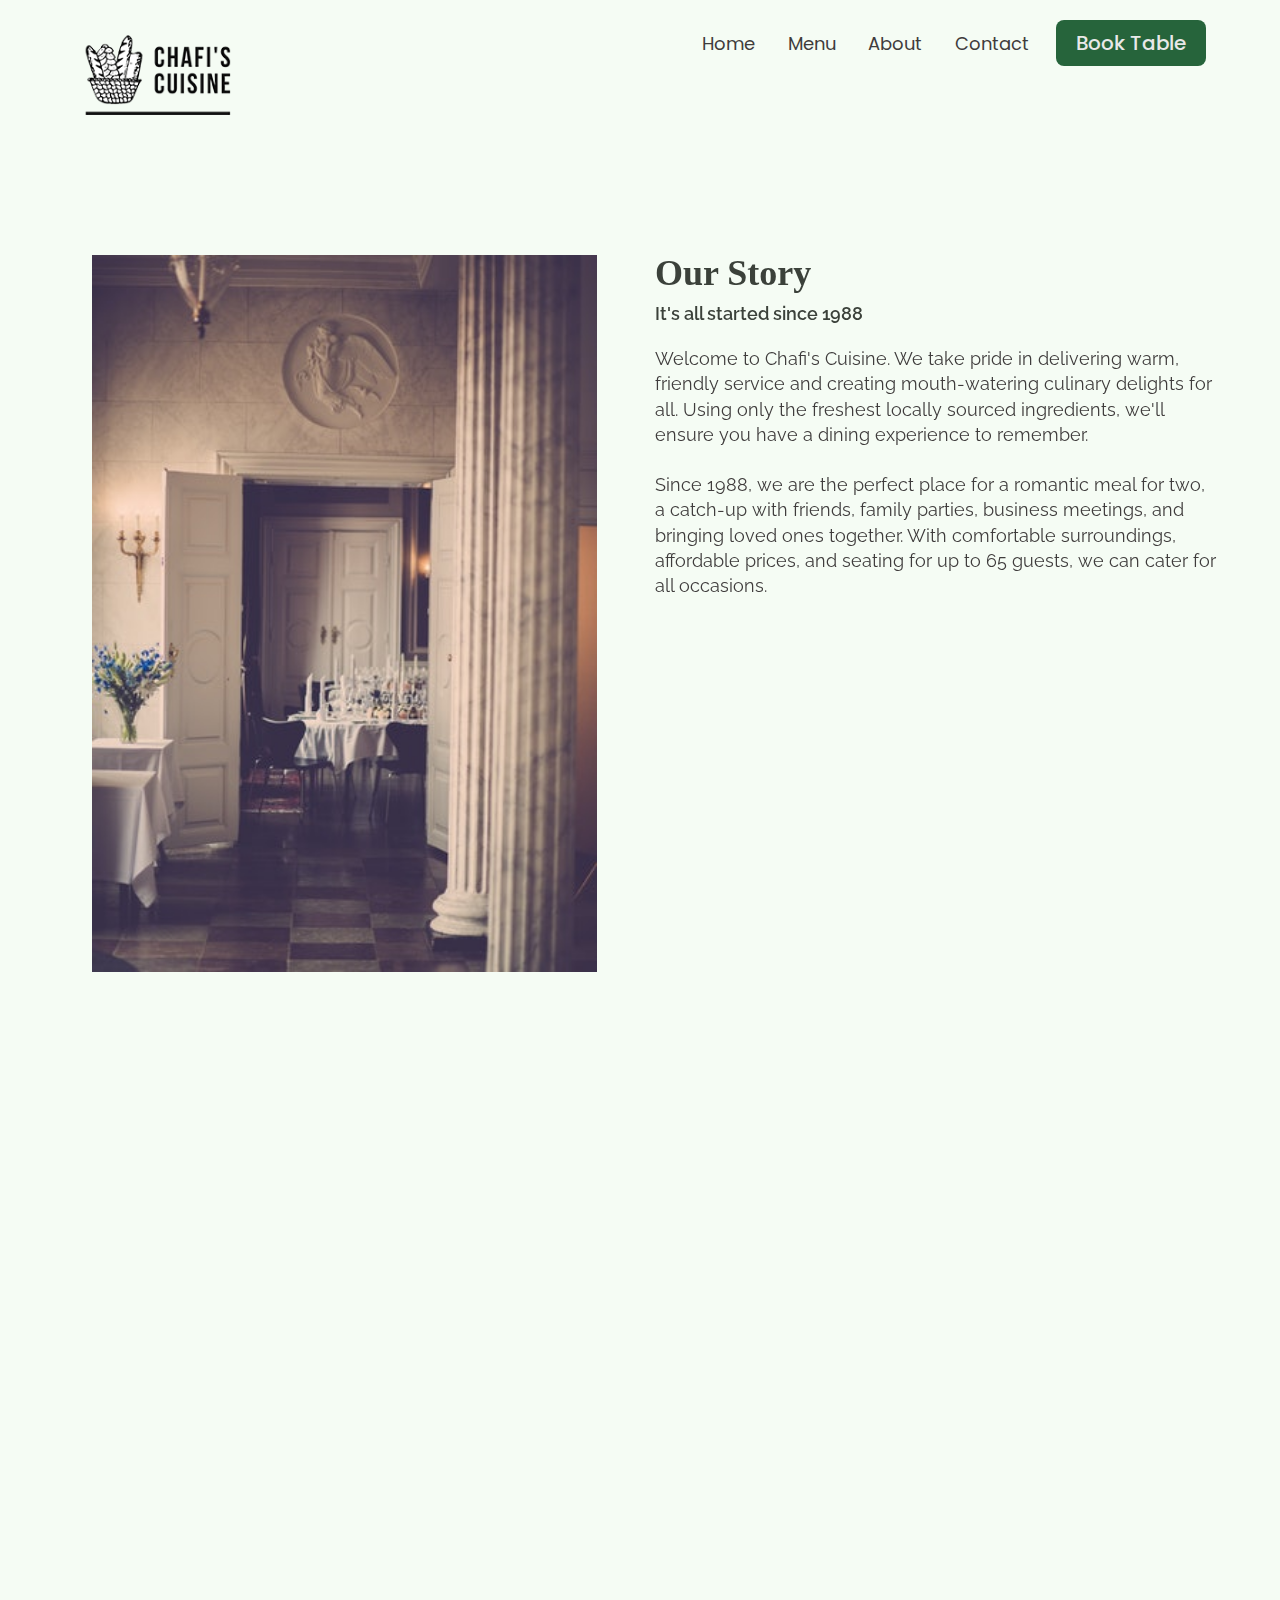
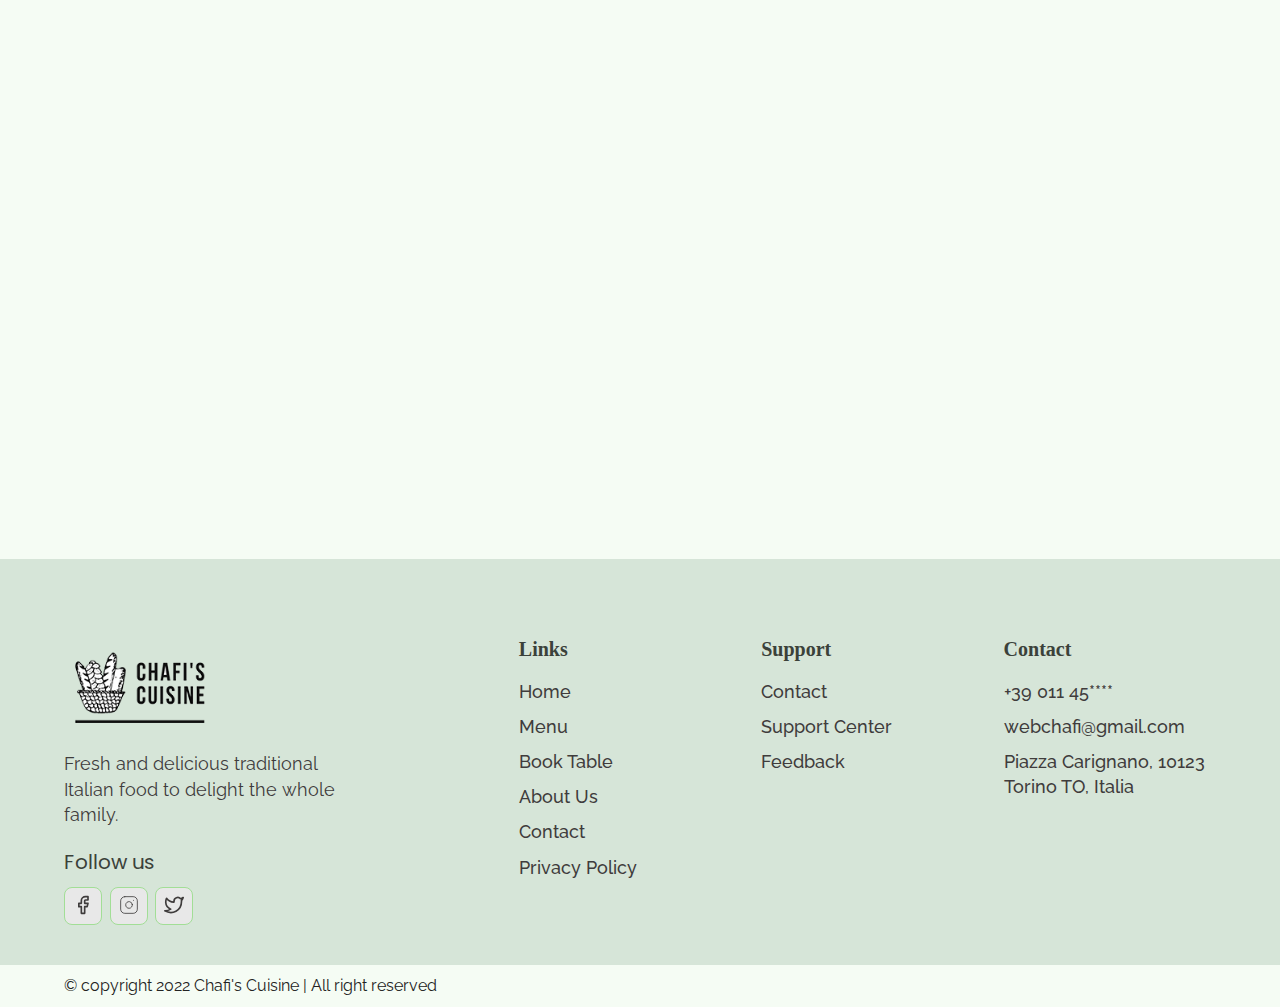
<file: about.html>
<!DOCTYPE html>
<html lang="en">
  <head>
    <meta charset="UTF-8" />
    <meta http-equiv="X-UA-Compatible" content="IE=edge" />
    <meta name="viewport" content="width=device-width, initial-scale=1.0" />
    <title>About | Chafi's Cuisine</title>
    <link rel="stylesheet" href="./reset.css" />
    <link rel="stylesheet" href="./globalStyles.css" />
    <link rel="stylesheet" href="./components.css" />
    <link rel="stylesheet" href="./about.css">
    <!-- aos css -->
    <link rel="stylesheet" href="https://unpkg.com/aos@next/dist/aos.css" />
  </head>

  <body>
    <!-- Nav Section -->
    <div class="nav">
      <div class="container">
        <div class="nav__wrapper">
          <a href="./index.html" class="logo">
            <img src="./images/chafis.png" alt="Chafi's Cuisine" />
          </a>
          <nav>
            <div class="nav__icon">
              <svg
                xmlns="http://www.w3.org/2000/svg"
                width="24"
                height="24"
                viewBox="0 0 24 24"
                fill="none"
                stroke="currentColor"
                stroke-width="2"
                stroke-linecap="round"
                stroke-linejoin="round"
              >
                <line x1="3" y1="12" x2="21" y2="12" />
                <line x1="3" y1="6" x2="21" y2="6" />
                <line x1="3" y1="18" x2="21" y2="18" />
              </svg>
            </div>
            <div class="nav__bgOverlay"></div>
            <ul class="nav__list">
              <div class="nav__close">
                <svg
                  xmlns="http://www.w3.org/2000/svg"
                  width="24"
                  height="24"
                  viewBox="0 0 24 24"
                  fill="none"
                  stroke="currentColor"
                  stroke-width="2"
                  stroke-linecap="round"
                  stroke-linejoin="round"
                >
                  <line x1="18" y1="6" x2="6" y2="18" />
                  <line x1="6" y1="6" x2="18" y2="18" />
                </svg>
              </div>

              <div class="nav__list__wrapper">
                <li>
                  <a href="./index.html" class="nav__link">Home</a>
                </li>
                <li>
                  <a href="./menu.html" class="nav__link">Menu</a>
                </li>
                <li>
                  <a href="./about.html" class="nav__link">About</a>
                </li>
                <li>
                  <a href="./contact.html" class="nav__link">Contact</a>
                </li>
                <li>
                  <a href="./booking.html" class="btn primary-btn"
                    >Book Table</a
                  >
                </li>
              </div>
            </ul>
          </nav>
        </div>
      </div>
    </div>
    <!-- End Nav Section -->
    <!-- Our Story -->
    <section id="ourStory" data-aos="fade-up">
      <div class="container">
        <div class="ourStory__wrapper">
          <div class="ourStory__img">
            <img src="./images/our-story-img.jpg" alt="chafi's cuisine">
          </div>
          <div class="ourStory__info">
            <h3 class="ourStory__title">
             Our Story 
            </h3>
            <p class="ourStory__subtitle">
              It's all started since 1988
            </p>
            <p class="ourStory__text">
              Welcome to Chafi's Cuisine. We take pride in delivering warm, friendly service and creating mouth-watering culinary delights for all. Using only the freshest locally sourced ingredients, we'll ensure you have a dining experience to remember. 
              <br></br>
              Since 1988, we are the perfect place for a romantic meal for two, a catch-up with friends, family parties, business meetings, and bringing loved ones together. With comfortable surroundings, affordable prices, and seating for up to 65 guests, we can cater for all occasions. 
            </p>
          </div>
        </div>
      </div>
    </section>
    <!-- End Our Story -->
    <!-- Our Goals -->
    <section id="ourGoals" data-aos="fade-down">
      <div class="container">
        <div class="ourGoals__info">
          <h3 class="ourGoals__title">
            Our Goals
          </h3>
          <p class="ourGoals__text">
            We shall sell delicious and remarkable food and beverages that meet the highest quality, freshness, and seasonality criteria while combining modern-creative and classic cooking traditions. By showcasing warmth, graciousness, efficiency, skill, professionalism, and integrity in our work, we will continually serve our consumers with exceptional service. To have every customer who comes through our doors leave impressed by their experience at Chafi's Cuisine and excited to come back again. 
          </p>
        </div>
        <div class="ourGoals__imgs__wrapper">
          <div class="ourGoals__img1">
            <img src="./images/our-goals-img1.jpg" alt="img">
          </div>
            <div class="ourGoals__img2">
              <img src="./images/our-goals-img2.png" alt="img">
            </div>
            <div class="ourGoals__img3">
              <img src="./images/our-goals-img3.jpg" alt="img">
            </div>
        </div>
      </div>
    </section>
    <!-- End Our Goals -->
    <!-- Footer -->
    <footer>
      <div class="container">
        <div class="footer__wrapper">
          <div class="footer__col1">
            <div class="footer__logo">
              <img src="./images/chafis.png" alt="Chafi's Cuisine" />
            </div>
            <p class="footer__desc">
              Fresh and delicious traditional Italian food to delight the
              whole family.
            </p>
            <div class="footer__socials">
              <h4 class="footer__socials__title">Follow us</h4>
              <ol>
                <li>
                  <a href="">
                    <svg
                      xmlns="http://www.w3.org/2000/svg"
                      width="24"
                      height="24"
                      viewBox="0 0 24 24"
                      fill="none"
                      stroke="currentColor"
                      stroke-width="2"
                      stroke-linecap="round"
                      stroke-linejoin="round"
                    >
                      <path
                        d="M18 2h-3a5 5 0 0 0-5 5v3H7v4h3v8h4v-8h3l1-4h-4V7a1 1 0 0 1 1-1h3z"
                      />
                    </svg>
                  </a>
                </li>
                <li>
                  <a href="">
                    <svg
                      xmlns="http://www.w3.org/2000/svg"
                      width="24"
                      height="24"
                      viewBox="0 0 24 24"
                      fill="none"
                      stroke="currentColor"
                      stroke-width="1"
                      stroke-linecap="round"
                      stroke-linejoin="round"
                    >
                      <rect x="2" y="2" width="20" height="20" rx="5" ry="5" />
                      <path
                        d="M16 11.37A4 4 0 1 1 12.63 8 4 4 0 0 1 16 11.37z"
                      />
                      <line x1="17.5" y1="6.5" x2="17.51" y2="6.5" />
                    </svg>
                  </a>
                </li>
                <li>
                  <a href="">
                    <svg
                      xmlns="http://www.w3.org/2000/svg"
                      width="24"
                      height="24"
                      viewBox="0 0 24 24"
                      fill="none"
                      stroke="currentColor"
                      stroke-width="2"
                      stroke-linecap="round"
                      stroke-linejoin="round"
                    >
                      <path
                        d="M23 3a10.9 10.9 0 0 1-3.14 1.53 4.48 4.48 0 0 0-7.86 3v1A10.66 10.66 0 0 1 3 4s-4 9 5 13a11.64 11.64 0 0 1-7 2c9 5 20 0 20-11.5a4.5 4.5 0 0 0-.08-.83A7.72 7.72 0 0 0 23 3z"
                      />
                    </svg>
                  </a>
                </li>
              </ol>
            </div>
          </div>
          <div class="footer__col2">
              <h3 class="footer__text__title">
                  Links
              </h3>
              <ol class="footer__text">
                  <li>
                      <a href="./index.html">Home</a>
                  </li>
                  <li>
                    <a href="./menu.html">Menu</a>
                </li>
                <li>
                    <a href="./booking.html">Book Table</a>
                </li>
                <li>
                    <a href="./about.html">About Us</a>
                </li>
                <li>
                    <a href="./contact.html">Contact</a>
                </li>
                <li>
                    <a href="#">Privacy Policy</a>
                </li>
              </ol>
          </div>
          <div class="footer__col3">
            <h3 class="footer__text__title">
                Support
            </h3>
            <ol class="footer__text">
                <li>
                    <a href="./index.html">Contact</a>
                </li>
                <li>
                  <a href="#">Support Center</a>
              </li>
              <li>
                  <a href="#">Feedback</a>
              </li>
            </ol>
        </div>
        <div class="footer__col4">
            <h3 class="footer__text__title">
                Contact
            </h3>
            <ol class="footer__text">
                <li>
                    <a href="tel:+39 011 45****">+39 011 45****</a>
                </li>
                <li>
                  <a href="mailto:webchafi@gmail.com">webchafi@gmail.com</a>
              </li>
              <li>
                  <a href="#">Piazza Carignano, 10123 Torino TO, Italia</a>
              </li>
            </ol>
        </div>
        </div>
      </div>
    </footer>
    <div id="copyright">
        <div class="container">
            <p class="copyright__text">
                © copyright 2022 Chafi's Cuisine | All right reserved 
            </p>
        </div>
    </div>
    <!-- End Footer -->

    <!-- aso script -->
    <script src="https://unpkg.com/aos@next/dist/aos.js"></script>
    <!-- custom script -->
    <script src="./main.js"></script>
  </body>
</html>
</file>
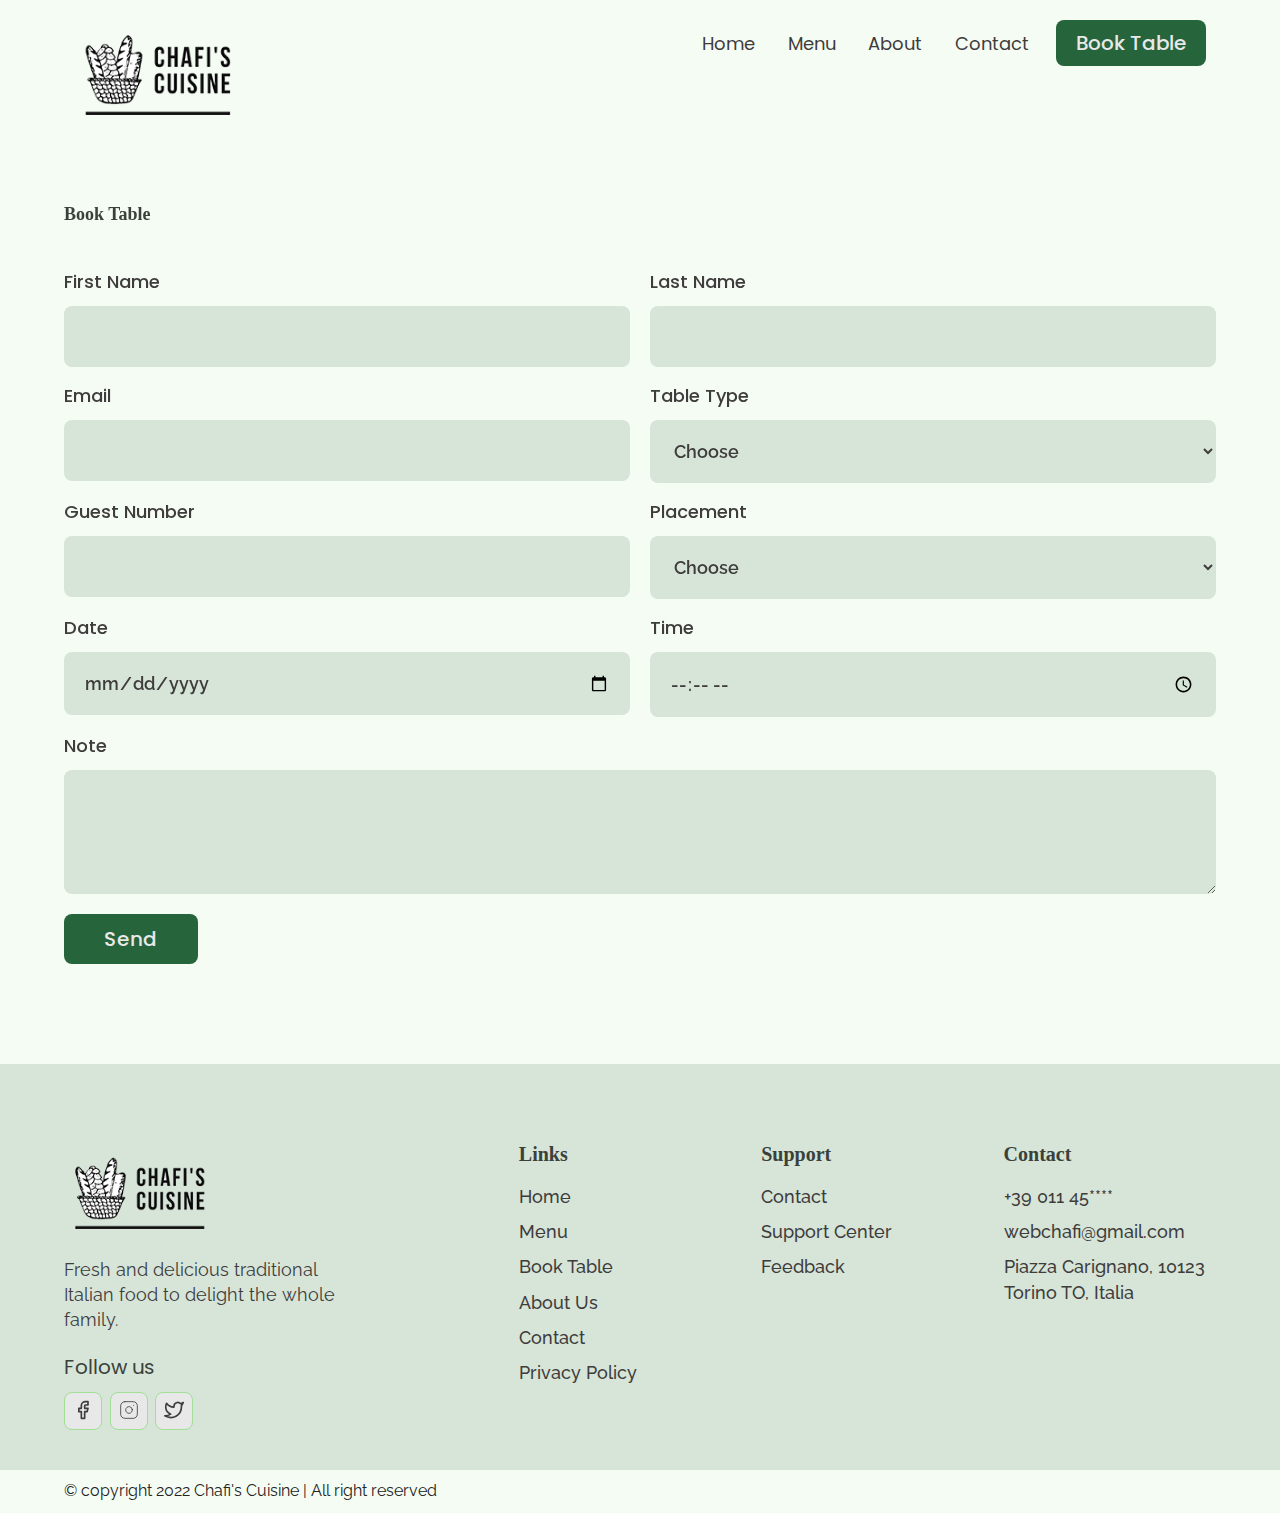
<file: booking.html>
<!DOCTYPE html>
<html lang="en">
  <head>
    <meta charset="UTF-8" />
    <meta http-equiv="X-UA-Compatible" content="IE=edge" />
    <meta name="viewport" content="width=device-width, initial-scale=1.0" />
    <title>Booking | Chafi's Cuisine</title>
    <link rel="stylesheet" href="./reset.css" />
    <link rel="stylesheet" href="./globalStyles.css" />
    <link rel="stylesheet" href="./components.css" />
    <!-- aos css -->
    <link rel="stylesheet" href="https://unpkg.com/aos@next/dist/aos.css" />
  </head>

  <body>
    <!-- Nav Section -->
    <div class="nav">
      <div class="container">
        <div class="nav__wrapper">
          <a href="./index.html" class="logo">
            <img src="./images/chafis.png" alt="Chafi's Cuisine" />
          </a>
          <nav>
            <div class="nav__icon">
              <svg
                xmlns="http://www.w3.org/2000/svg"
                width="24"
                height="24"
                viewBox="0 0 24 24"
                fill="none"
                stroke="currentColor"
                stroke-width="2"
                stroke-linecap="round"
                stroke-linejoin="round"
              >
                <line x1="3" y1="12" x2="21" y2="12" />
                <line x1="3" y1="6" x2="21" y2="6" />
                <line x1="3" y1="18" x2="21" y2="18" />
              </svg>
            </div>
            <div class="nav__bgOverlay"></div>
            <ul class="nav__list">
              <div class="nav__close">
                <svg
                  xmlns="http://www.w3.org/2000/svg"
                  width="24"
                  height="24"
                  viewBox="0 0 24 24"
                  fill="none"
                  stroke="currentColor"
                  stroke-width="2"
                  stroke-linecap="round"
                  stroke-linejoin="round"
                >
                  <line x1="18" y1="6" x2="6" y2="18" />
                  <line x1="6" y1="6" x2="18" y2="18" />
                </svg>
              </div>

              <div class="nav__list__wrapper">
                <li>
                  <a href="./index.html" class="nav__link">Home</a>
                </li>
                <li>
                  <a href="./menu.html" class="nav__link">Menu</a>
                </li>
                <li>
                  <a href="./about.html" class="nav__link">About</a>
                </li>
                <li>
                  <a href="./contact.html" class="nav__link">Contact</a>
                </li>
                <li>
                  <a href="./booking.html" class="btn primary-btn"
                    >Book Table</a
                  >
                </li>
              </div>
            </ul>
          </nav>
        </div>
      </div>
    </div>
    <!-- End Nav Section -->
    <!-- Booking Section -->
    <section id="form" data-aos="fade-up">
      <div class="container">
        <h3 class="form__title">Book Table</h3>
        <div class="form__wrapper">
          <form>
            <div class="form__group">
              <label for="firstName">First Name</label>
              <input type="text" id="firstName" name="first_name" required>
            </div>
            <div class="form__group">
              <label for="lastName">Last Name</label>
              <input type="text" id="lastName" name="last_name" required>
            </div>
            <div class="form__group">
              <label for="email">Email</label>
              <input type="email" id="email" name="email" required>
            </div>
            <div class="form__group">
              <label for="tableType">Table Type</label>
              <select name="table_type" id="tableType" required>
                <option selected disabled>Choose</option>
                <option value="small">Small (2 persons)</option>
                <option value="medium">Medium (4 persons)</option>
                <option value="large">Large (6 persons)</option>
              </select>
            </div>
            <div class="form__group">
              <label for="guestNumber">Guest Number</label>
              <input type="number" id="guestNumber" name="guest_number" min="1" max="10" required>
            </div>
            <div class="form__group">
              <label for="placement">Placement</label>
              <select name="placement" id="placement" required>
                <option selected disabled>Choose</option>
                <option value="outdoor">Outdoor</option>
                <option value="indoor">Indoor</option>
                <option value="rooftop">Rooftop</option>
              </select>
            </div>
            <div class="form__group">
              <label for="date">Date</label>
              <input type="date" id="date" name="date" required>
            </div>
            <div class="form__group">
              <label for="time">Time</label>
              <input type="time" id="time" name="time" required>
            </div>
            <div class="form__group form__group__full">
              <label for="note">Note</label>
              <textarea name="note" id="note" rows="4" required></textarea>
            </div>
            <button type="submit" class="btn primary-btn">Send</button>
          </form>
        </div>
      </div>
    </section>
    <!-- End Booking Section -->
    <!-- Footer -->
    <footer>
      <div class="container">
        <div class="footer__wrapper">
          <div class="footer__col1">
            <div class="footer__logo">
              <img src="./images/chafis.png" alt="Chafi's Cuisine" />
            </div>
            <p class="footer__desc">
              Fresh and delicious traditional Italian food to delight the
              whole family.
            </p>
            <div class="footer__socials">
              <h4 class="footer__socials__title">Follow us</h4>
              <ol>
                <li>
                  <a href="">
                    <svg
                      xmlns="http://www.w3.org/2000/svg"
                      width="24"
                      height="24"
                      viewBox="0 0 24 24"
                      fill="none"
                      stroke="currentColor"
                      stroke-width="2"
                      stroke-linecap="round"
                      stroke-linejoin="round"
                    >
                      <path
                        d="M18 2h-3a5 5 0 0 0-5 5v3H7v4h3v8h4v-8h3l1-4h-4V7a1 1 0 0 1 1-1h3z"
                      />
                    </svg>
                  </a>
                </li>
                <li>
                  <a href="">
                    <svg
                      xmlns="http://www.w3.org/2000/svg"
                      width="24"
                      height="24"
                      viewBox="0 0 24 24"
                      fill="none"
                      stroke="currentColor"
                      stroke-width="1"
                      stroke-linecap="round"
                      stroke-linejoin="round"
                    >
                      <rect x="2" y="2" width="20" height="20" rx="5" ry="5" />
                      <path
                        d="M16 11.37A4 4 0 1 1 12.63 8 4 4 0 0 1 16 11.37z"
                      />
                      <line x1="17.5" y1="6.5" x2="17.51" y2="6.5" />
                    </svg>
                  </a>
                </li>
                <li>
                  <a href="">
                    <svg
                      xmlns="http://www.w3.org/2000/svg"
                      width="24"
                      height="24"
                      viewBox="0 0 24 24"
                      fill="none"
                      stroke="currentColor"
                      stroke-width="2"
                      stroke-linecap="round"
                      stroke-linejoin="round"
                    >
                      <path
                        d="M23 3a10.9 10.9 0 0 1-3.14 1.53 4.48 4.48 0 0 0-7.86 3v1A10.66 10.66 0 0 1 3 4s-4 9 5 13a11.64 11.64 0 0 1-7 2c9 5 20 0 20-11.5a4.5 4.5 0 0 0-.08-.83A7.72 7.72 0 0 0 23 3z"
                      />
                    </svg>
                  </a>
                </li>
              </ol>
            </div>
          </div>
          <div class="footer__col2">
              <h3 class="footer__text__title">
                  Links
              </h3>
              <ol class="footer__text">
                  <li>
                      <a href="./index.html">Home</a>
                  </li>
                  <li>
                    <a href="./menu.html">Menu</a>
                </li>
                <li>
                    <a href="./booking.html">Book Table</a>
                </li>
                <li>
                    <a href="./about.html">About Us</a>
                </li>
                <li>
                    <a href="./contact.html">Contact</a>
                </li>
                <li>
                    <a href="#">Privacy Policy</a>
                </li>
              </ol>
          </div>
          <div class="footer__col3">
            <h3 class="footer__text__title">
                Support
            </h3>
            <ol class="footer__text">
                <li>
                    <a href="./index.html">Contact</a>
                </li>
                <li>
                  <a href="#">Support Center</a>
              </li>
              <li>
                  <a href="#">Feedback</a>
              </li>
            </ol>
        </div>
        <div class="footer__col4">
            <h3 class="footer__text__title">
                Contact
            </h3>
            <ol class="footer__text">
                <li>
                    <a href="tel:+39 011 45****">+39 011 45****</a>
                </li>
                <li>
                  <a href="mailto:webchafi@gmail.com">webchafi@gmail.com</a>
              </li>
              <li>
                  <a href="#">Piazza Carignano, 10123 Torino TO, Italia</a>
              </li>
            </ol>
        </div>
        </div>
      </div>
    </footer>
    <div id="copyright">
        <div class="container">
            <p class="copyright__text">
                © copyright 2022 Chafi's Cuisine | All right reserved 
            </p>
        </div>
    </div>
    <!-- End Footer -->

    <!-- aso script -->
    <script src="https://unpkg.com/aos@next/dist/aos.js"></script>
    <!-- custom script -->
    <script src="./main.js"></script>
  </body>
</html>
</file>
<file: globalStyles.css>
@import url('https://fonts.googleapis.com/css2?family=Poppins:wght@500;600&family=Raleway:wght@400;500;600&display=swap');

html {
    font-size: 10px;
    overflow-x: hidden;
}

:root {
    --green-1: #26643b;
    --green-2: #a2de96;
    --lightGreen-1: #d6e5d8;
    --lightGreen-2: #f5fcf4;
    --black-1: #3b413a;
    --black-2: #3f3c3c;
    --black-3: #5b6359;
    --white-1: #e8e8e8;
}

body {
    background-color: var(--lightGreen-2);
    overflow-x: hidden;
}

section {
    padding: 100px 0;
}

@media only screen and (max-width: 768px){
    section {
        padding: 50px 0;
    }
} 

.container {
    max-width: 1200px;
    width: 90%;
    margin: 0 auto;
}

img {
    width: 100%;
    height: 90%;
    object-fit: contain;
}

h1, h2, h4 {
    font-family: 'Poppins', sans-serif;
}
p{
    font-family: 'Raleway', sans-serif;
    font-weight: 400;
    line-height: 1.4em;
    font-size: 1.8em;
}
a {
    display: inline-block;
    text-decoration: none;
}
</file>
<file: components.css>
/* nav styles */
/* nav = Home + Menu + About + Contact + Book + Table, padding top e bottom = 2rem, padding left e right = 0 */
.nav {
    padding: 2rem 0;
}
.nav__icon,
.nav__close,
.nav__bgOverlay {
    display: none;
}
/* nav__wrapper = logo + nav */
.nav__wrapper {
    display: flex;
    justify-content: space-between;
}
.nav__list li {
    display: inline-block;
    margin: 0 1rem;
}
/* Home, Menu, About, Contact, Book Table */
.nav__list .nav__link {
    font-size: 1.8rem;
    font-family: 'Poppins';
    color: var(--black-2);
    padding: 0.5rem;
}
/* Home, Menu, About, Contact in hover */
.nav__list li:hover .nav__link {
    color: var(--green-1);
}
/* Desktop first, quindi tutti i dispositivi con un max di 768px */
@media only screen and (max-width: 768px) {
    .nav {
        position: relative;
    }
    .nav__icon {
        display: block;
    }
    .nav__icon svg,
    .nav__close svg {
        pointer-events: none;
        height: 30px;
        width: 30px;
    }
    /* X */
    .nav__close {
        display: block;
        position: absolute;
        color: var(--black-1);
        right: 1rem;
        top: 1rem;
        cursor: pointer;
    }
    /* Home, Menu, About, Contact, Book Table 
    Allontanati da sinistra del 100% e da top di 0, height 100vh width 80% al centro dell'asse principale e al centro dell'asse verticale, con un padding right di 2rem */
    .nav__list {
        z-index: 1000;
        position: absolute;
        left: 100%;
        top: 0;
        height: 100vh;
        width: 80%;
        background: var(--lightGreen-1);
        display: flex;
        align-items: center;
        justify-content: flex-end;
        padding-right: 2rem;
        transform: translate(-0%);
        overflow: hidden;
        transition: 0.3s ease-in transform;
    }
    /* rispetto asse X del 100%, vs sinistra, in questo modo la finestra comparirà */
    .nav__list.show {
        transform: translateX(-100%);
    }
    .nav__list li {
        display: block; 
        text-align: right;
        margin-bottom: 2rem;
    }
    .nav__list a {
        font-size: 1.6rem;
    }
    .nav__bgOverlay {
        position: absolute;
        top: 0;
        left: 0;
        z-index: 1000;
        height: 100vh;
        width: 100%;
        background: rgba(18, 24, 14, 0.808);
        display: none;
    }
    .nav__bgOverlay.active {
        display: block;
    }
  
}
/* Global button Syles (bottone + testo)*/
.btn {
    color: var(--green-1);
    font-family: 'Poppins';
    font-weight: 500;
    border-radius: 8px;
    font-size: 1.4rem;
    padding: 1.2rem 2rem;
}
.primary-btn {
    color: var(--white-1);
    background-color: var(--green-1);
}
/* mobile first, tutti i dispositivi grandi da 768px in su */
@media only screen and (min-width: 768px) {
    .btn {
        padding: 1.3rem 2rem;
        font-size: 2rem;
    }
}

/* Footer Styles */
footer{
    background: var(--lightGreen-1);
    padding-top: 5rem;
    padding-bottom: 2rem;
}
.footer__wrapper{
    display: flex;
    flex-direction: column;
    gap: 3rem;
}
.footer__logo{
    width: 150px;
    margin-bottom: 2rem;
}
.footer__desc{
    font-size: 1.4rem;
    color: var(--black-2);
    margin-bottom: 2rem;
}
.footer__socials__title{
    font-size: 1.8rem;
    color: var(--black-1);
    margin-bottom: 1rem;
}
.footer__socials li{
    display: inline-block;
    margin-right: 0.5rem;
}
.footer__socials a{
    padding: 0.5rem 0.8rem;
    background-color: var(--white-1);
    border: 1px solid var(--green-2);
    border-radius: 8px;
}
.footer__socials svg{
    width: 20px;
    color: var(--black-2);
}
.footer__text__title{
    font-size: 1.8rem;
    margin-bottom: 1rem;
    color: var(--black-1);
    font-weight: 600;
}
.footer__text a{
    font-size: 1.4rem;
    margin-bottom: 0.5rem;
    color: var(--black-2);
    font-family: Raleway;
    font-weight: 500;
    line-height: 1.4em;
}
/* mobile first, tutti i dispositivi da 768px in su */
@media only screen and (min-width: 768px){
    footer{
        padding-top: 8rem;
        padding-bottom: 4rem;
    }
    .footer__wrapper{
        flex-direction: row;
    }
    .footer__col1{
        flex: 4;
    }
    .footer__col2,
    .footer__col3,
    .footer__col4{
        flex: 2;
    }
    .footer__desc{
        max-width: 300px;
        font-size: 1.8rem;
        margin-bottom: 2.5rem;
    }
    .footer__socials__title{
        font-size: 2rem;
        margin-bottom: 1.5rem;
    }
    .footer__text__title{
        font-size: 2rem;
        margin-bottom: 2rem;
    }
    .footer__text a{
        font-size: 1.8rem;
        margin-bottom: 1rem;
    }
}
#copyright{
    padding: 1rem 0;
}
.copyright__text{
    font-size: 1.4rem;
    text-align: center;
}
/* mobile first, tutti i dispositivi da 768px in su */
@media only screen and (min-width: 768px){
    .copyright__text{
        font-size: 1.6rem;
        text-align: left;
    }
}
/* storeInfo Styles */
.storeInfo__wrapper{
    display: flex;
    align-items: stretch;
    justify-content: center;
    flex-wrap: wrap;
    gap: 1rem;
}
.storeInfo__item{
    background-color: var(--lightGreen-1);
    padding: 20px 30px;
    text-align: center;
    border-radius: 12px;
    width: 150px;
}
.storeInfo__icon{
    width: 30px;
    margin: 0 auto;
    margin-bottom: 1.5rem;
}
.storeInfo__title{
    font-size: 1.4rem;
    font-family: 'Poppins';
    font-weight: 500;
    margin-bottom: 0.5rem;
    color: var(--black-1);
}
.storeInfo__text{
    font-size: 1.4rem;
    font-family: Raleway;
    color: var(--black-2);
}
@media only screen and (min-width: 768px){
   .storeInfo__wrapper{
       gap: 2rem;
   } 
   .storeInfo__item{
       min-width: 200px;
       padding: 40px 0;
   }
   .storeInfo__icon{
       width: 47px;
       margin-bottom: 2.5rem;
   }
   .storeInfo__title{
       font-size: 1.8rem;
       margin-bottom: 1rem;
   }
   .footer__text{
       font-size: 1.6rem;
   }
}
/* DishGrid styles */
.dishGrid__title{
    font-size: 1.8rem;
    margin-bottom: 2rem;
    font-weight: 600;
    color: var(--black-1);
}
.dishGrid__wrapper{
    display: grid;
    grid-template-columns: repeat(auto-fit, minmax(140px, 1fr));
    gap: 1rem;
}
.dishGrid__item{
    display: flex;
    flex-direction: column;
    background-color: var(--lightGreen-1);
    padding: 0.5rem;
    gap: 0.5rem;
    border-radius: 12px;
}
.dishGrid__item__img{
    flex: 4;
}
.dishGrid__item__info{
    flex: 5;
}
.dishGrid__item__img img{
    object-fit: cover;
    border-radius: 12px;
}
.dishGrid__item__img .cannoli{
    object-position: 0 70%;
}
.dishGrid__item__title{
    font-size: 1.4rem;
    line-height: 1.3em;
    font-weight: 500;
    color: var(--black-1);
    margin-bottom: 0.5rem;
}
.dishGrid__item__price{
    font-size: 1.4rem;
    color: var(--green-1);
    font-weight: 600;
    margin-bottom: 0.5rem;
}
.dishGrid__item__stars{
    max-height: 15px;
    width: max-content;
}
/* mobile-first, tutti i dispositivi da 768px in su */
@media only screen and (min-width: 768px){
    .dishGrid__title{
        font-size: 2.4rem;
    }
    .dishGrid__wrapper{
        grid-template-columns: repeat(auto-fit, minmax(350px, 1fr));
        gap: 3rem;
    }
    .dishGrid__item{
        flex-direction: row;
        padding: 1.5rem;
        gap: 1rem;
    }
    .dishGrid__item__title{
        font-size: 2.4rem;
        margin-bottom: 1rem;
    }
    .dishGrid__item__price{
        font-size: 2rem;
        margin-bottom: 1rem;
    }
}
/* form styles */
#form{
    padding: 5rem 0;
}
.form__title{
    font-size: 1.8rem;
    color: var(--black-1);
    font-weight: 600;
}
.form__wrapper{
    padding: 3rem 0;
}
.form__wrapper form{
    display: grid;
    grid-template-columns: 1fr;
    gap: 2rem;
}
.form__group label{
    font-size: 1.6rem;
    font-family: 'Poppins';
    color: var(--black-2);
    font-weight: 500;
}
.form__group input,
.form__group textarea,
.form__group select{
    width: 100%;
    border: none;
    background-color: var(--lightGreen-1);
    font-size: 1.4rem;
    font-family: 'Raleway';
    font-weight: 600;
    padding: 1.5rem;
    border-radius: 8px;
    margin-top: 0.5rem;
    color: var(--black-2);
}
.form__group textarea{
    resize: vertical;
}
.form__wrapper button[type=submit]{
    width: max-content;
    border: none;
    padding: 1rem 4rem;
    font-weight: 500;
    letter-spacing: 0.1rem;
}
@media only screen and (min-width:768px){
    .font__title{
        font-size: 3.6rem;
    }
    .form__wrapper{
        padding: 5rem 0;
    }
    .form__wrapper form{
        grid-template-columns: 1fr 1fr; 
    }
    .form__group__full{
        grid-column: 1 / 3;
    }
    .form__group label{
        font-size: 1.8rem;
    }
    .form__group input,
    .form__group textarea,
    .form__group select{
        font-size: 1.8rem;
        padding: 2rem;
        margin-top: 1.5rem;
    }
}
</file>
<file: about.css>
/* our story styles */
.ourStory__wrapper{
    display: flex;
    flex-direction: column;
    gap: 2rem;
}
.ourStory__title,
.ourGoals__title{
    font-size: 1.8rem;
    font-weight: 600;
    color: var(--black-1);
    margin-bottom: 1rem;
}
.ourStory__subtitle{
    font-size: 1.4rem;
    font-weight: 600;
    color: var(--black-1);
    margin-bottom: 2rem;
}
.ourStory__text,
.ourGoals__text{
    font-size: 1.4rem;
    line-height: 1.4em;
    color: var(--black-2);
}
/* mobile first, tutti i dispositivi da 768px in su */
@media only screen and (min-width: 768px){
    .ourStory__wrapper{
        flex-direction: row;
        gap: 3rem;
    }
    .ourStory__img,
    .ourStory__info{
        flex: 1;
    }
    .ourStory__title,
    .ourGoals__title{
        font-size: 3.6rem;
    }
    .ourStory__subtitle{
        font-size: 1.8rem;
    }
    .ourStory__text,
    .ourGoals__text{
        font-size: 1.8rem;
        max-width: 800px;
    }
}
/* our Goals styles */
.ourGoals__info{
    text-align: left;
    margin-bottom: 5rem;
}
.ourGoals__imgs__wrapper img{
    object-fit: cover;
}
.ourGoals__imgs__wrapper{
    /* border: thick solid green; */
    max-width: 800px;
    margin: 0 auto;
    display: grid;
    grid-template-columns: 1fr 1fr;
    grid-template-rows: 1fr;
    gap: 1rem;
}
.ourGoals__img1{
    height: max-content;
    grid-row: 1 / 3;
}
.ourGoals__img2{
    height: max-content;
}
.ourGoals__img3{
    align-self: flex-end;
}
@media only screen and (min-width: 768px){
    .ourGoals__info{
        text-align: center;   
    }
    .ourGoals__wrapper{
        gap: 2rem;
    }
    .ourGoals__text{
        margin: 0 auto;
    }
}
</file>
